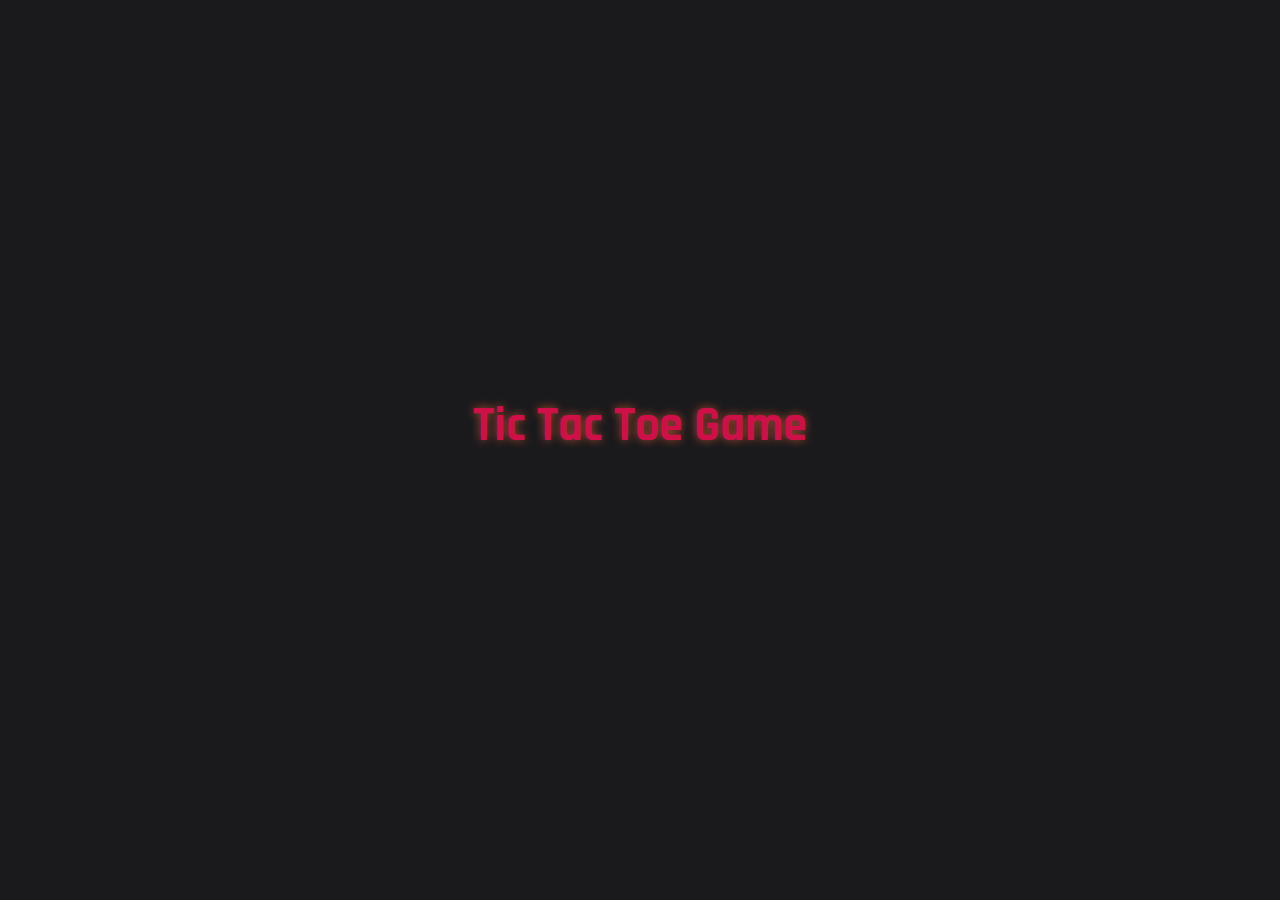
<file: index.html>
<!DOCTYPE html>
<html lang="en">
<head>
  <meta charset="UTF-8">
  <meta name="viewport" content="width=device-width, initial-scale=1.0">
  <title>Tic Tac Toe Game</title>
  <link rel="stylesheet" href="play.css">
  <link rel="preconnect" href="https://fonts.googleapis.com">
  <link rel="preconnect" href="https://fonts.gstatic.com" crossorigin>
  <link href="https://fonts.googleapis.com/css2?family=Rajdhani:wght@300;400;500;600;700&display=swap" rel="stylesheet">
  <script src="audioManager.js" defer></script> <!-- Include audio manager script -->
</head>
<body>
  <audio id="background-music" preload="auto" loop>
    <source src="Background_music.mp3" type="audio/mpeg">
  </audio>

  <div class="container" id="main-container">
    <h1 id="title" onclick="startGame()">Tic Tac Toe Game</h1>
    <h1 id="title_2" style="display:none;">Tic Tac Toe Game</h1> <!-- Initially hidden -->
    <div class="button" id="game-options" style="display:none;">
      <button id="rajdhani-regular" onclick="window.location.href='ai_difficulty.html'">Play with AI</button>
      <button id="rajdhani-regular">Play Online (coming soon)</button>
      <button id="rajdhani-regular" onclick="window.location.href='name.html'">Couch Play</button>
    </div>
  </div>
  <div id="volume-control" style="display: none;">
    <label for="volume-slider">Volume</label>
    <input type="range" id="volume-slider" min="0" max="100" value="100">
  </div>

  <script>
    function startGame() {
      const title = document.getElementById('title');
      const title_2 = document.getElementById('title_2');
      const options = document.getElementById('game-options');
      const container = document.getElementById('main-container');
      const music = document.getElementById('background-music');
      const control = document.getElementById('volume-control');

      // Start background music
      music.play();

      // Add animation class for transition
      container.classList.add('animate');

      // Show game options after transition
      setTimeout(() => {
        title.style.display = 'none'; // Hide the original title
        control.style.display = 'flex';
        title_2.style.display = 'block'; // Show the second title
        container.classList.remove('animate'); // Remove the animation effect
        options.style.display = 'flex'; // Display the game options

        // Store in session storage that the game has started
        sessionStorage.setItem('gameStarted', 'true');
      }, 1500); // Adjust the timeout to match the animation duration
    }

    window.onload = function() {
      const gameStarted = sessionStorage.getItem('gameStarted');
      const title = document.getElementById('title');
      const title_2 = document.getElementById('title_2');
      const options = document.getElementById('game-options');
      const control = document.getElementById('volume-control');

      // If the game has started, show title_2 and the options immediately
      if (gameStarted === 'true') {
        title.style.display = 'none';
        control.style.display = 'flex';
        title_2.style.display = 'block';
        options.style.display = 'flex';
      }
    };
  </script>
</body>
</html>
</file>
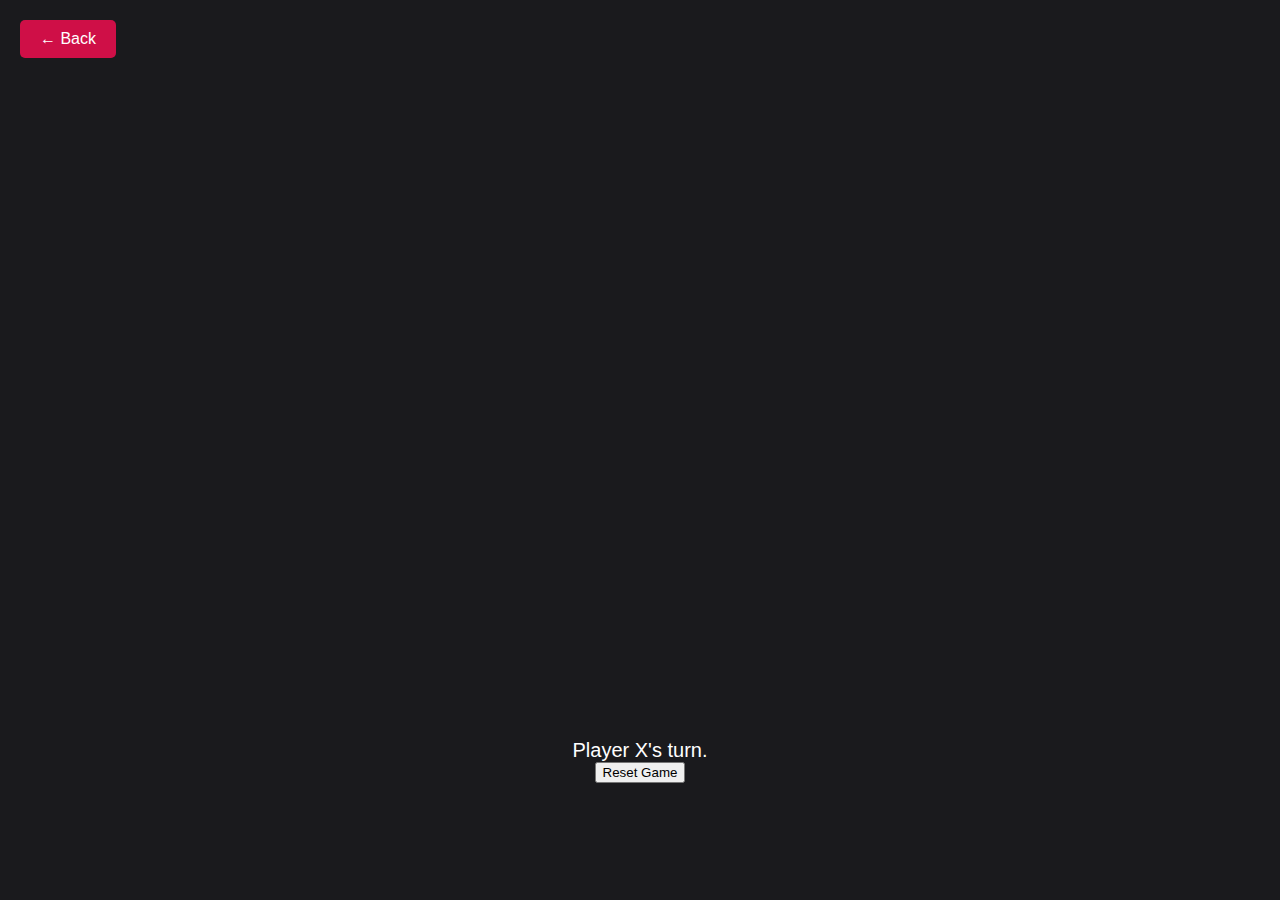
<file: ai.html>
<!DOCTYPE html>
<html lang="en">
<head>
    <meta charset="UTF-8">
    <meta name="viewport" content="width=device-width, initial-scale=1.0">
    <title>Ultimate Tic Tac Toe</title>
    <link rel="stylesheet" href="ai.css">
</head>
<body>
    
    <audio id="background-music" preload="auto" loop>
        <source src="Background_music.mp3" type="audio/mpeg">
      </audio>
      
    <button id="back-button">← Back</button>

    <div id="game">
        <div id="big-board">
            <!-- 9 small boards -->
            <div class="small-board" data-big-x="0" data-big-y="0">
                <div class="cell" data-small-x="0" data-small-y="0"></div>
                <div class="cell" data-small-x="0" data-small-y="1"></div>
                <div class="cell" data-small-x="0" data-small-y="2"></div>
                <div class="cell" data-small-x="1" data-small-y="0"></div>
                <div class="cell" data-small-x="1" data-small-y="1"></div>
                <div class="cell" data-small-x="1" data-small-y="2"></div>
                <div class="cell" data-small-x="2" data-small-y="0"></div>
                <div class="cell" data-small-x="2" data-small-y="1"></div>
                <div class="cell" data-small-x="2" data-small-y="2"></div>
            </div>
            <div class="small-board" data-big-x="0" data-big-y="1">
                <div class="cell" data-small-x="0" data-small-y="0"></div>
                <div class="cell" data-small-x="0" data-small-y="1"></div>
                <div class="cell" data-small-x="0" data-small-y="2"></div>
                <div class="cell" data-small-x="1" data-small-y="0"></div>
                <div class="cell" data-small-x="1" data-small-y="1"></div>
                <div class="cell" data-small-x="1" data-small-y="2"></div>
                <div class="cell" data-small-x="2" data-small-y="0"></div>
                <div class="cell" data-small-x="2" data-small-y="1"></div>
                <div class="cell" data-small-x="2" data-small-y="2"></div>
            </div>
            <div class="small-board" data-big-x="0" data-big-y="2">
                <div class="cell" data-small-x="0" data-small-y="0"></div>
                <div class="cell" data-small-x="0" data-small-y="1"></div>
                <div class="cell" data-small-x="0" data-small-y="2"></div>
                <div class="cell" data-small-x="1" data-small-y="0"></div>
                <div class="cell" data-small-x="1" data-small-y="1"></div>
                <div class="cell" data-small-x="1" data-small-y="2"></div>
                <div class="cell" data-small-x="2" data-small-y="0"></div>
                <div class="cell" data-small-x="2" data-small-y="1"></div>
                <div class="cell" data-small-x="2" data-small-y="2"></div>
            </div>
            <div class="small-board" data-big-x="1" data-big-y="0">
                <div class="cell" data-small-x="0" data-small-y="0"></div>
                <div class="cell" data-small-x="0" data-small-y="1"></div>
                <div class="cell" data-small-x="0" data-small-y="2"></div>
                <div class="cell" data-small-x="1" data-small-y="0"></div>
                <div class="cell" data-small-x="1" data-small-y="1"></div>
                <div class="cell" data-small-x="1" data-small-y="2"></div>
                <div class="cell" data-small-x="2" data-small-y="0"></div>
                <div class="cell" data-small-x="2" data-small-y="1"></div>
                <div class="cell" data-small-x="2" data-small-y="2"></div>
            </div>
            <div class="small-board" data-big-x="1" data-big-y="1">
                <div class="cell" data-small-x="0" data-small-y="0"></div>
                <div class="cell" data-small-x="0" data-small-y="1"></div>
                <div class="cell" data-small-x="0" data-small-y="2"></div>
                <div class="cell" data-small-x="1" data-small-y="0"></div>
                <div class="cell" data-small-x="1" data-small-y="1"></div>
                <div class="cell" data-small-x="1" data-small-y="2"></div>
                <div class="cell" data-small-x="2" data-small-y="0"></div>
                <div class="cell" data-small-x="2" data-small-y="1"></div>
                <div class="cell" data-small-x="2" data-small-y="2"></div>
            </div>
            <div class="small-board" data-big-x="1" data-big-y="2">
                <div class="cell" data-small-x="0" data-small-y="0"></div>
                <div class="cell" data-small-x="0" data-small-y="1"></div>
                <div class="cell" data-small-x="0" data-small-y="2"></div>
                <div class="cell" data-small-x="1" data-small-y="0"></div>
                <div class="cell" data-small-x="1" data-small-y="1"></div>
                <div class="cell" data-small-x="1" data-small-y="2"></div>
                <div class="cell" data-small-x="2" data-small-y="0"></div>
                <div class="cell" data-small-x="2" data-small-y="1"></div>
                <div class="cell" data-small-x="2" data-small-y="2"></div>
            </div>
            <div class="small-board" data-big-x="2" data-big-y="0">
                <div class="cell" data-small-x="0" data-small-y="0"></div>
                <div class="cell" data-small-x="0" data-small-y="1"></div>
                <div class="cell" data-small-x="0" data-small-y="2"></div>
                <div class="cell" data-small-x="1" data-small-y="0"></div>
                <div class="cell" data-small-x="1" data-small-y="1"></div>
                <div class="cell" data-small-x="1" data-small-y="2"></div>
                <div class="cell" data-small-x="2" data-small-y="0"></div>
                <div class="cell" data-small-x="2" data-small-y="1"></div>
                <div class="cell" data-small-x="2" data-small-y="2"></div>
            </div>
            <div class="small-board" data-big-x="2" data-big-y="1">
                <div class="cell" data-small-x="0" data-small-y="0"></div>
                <div class="cell" data-small-x="0" data-small-y="1"></div>
                <div class="cell" data-small-x="0" data-small-y="2"></div>
                <div class="cell" data-small-x="1" data-small-y="0"></div>
                <div class="cell" data-small-x="1" data-small-y="1"></div>
                <div class="cell" data-small-x="1" data-small-y="2"></div>
                <div class="cell" data-small-x="2" data-small-y="0"></div>
                <div class="cell" data-small-x="2" data-small-y="1"></div>
                <div class="cell" data-small-x="2" data-small-y="2"></div>
            </div>
            <div class="small-board" data-big-x="2" data-big-y="2">
                <div class="cell" data-small-x="0" data-small-y="0"></div>
                <div class="cell" data-small-x="0" data-small-y="1"></div>
                <div class="cell" data-small-x="0" data-small-y="2"></div>
                <div class="cell" data-small-x="1" data-small-y="0"></div>
                <div class="cell" data-small-x="1" data-small-y="1"></div>
                <div class="cell" data-small-x="1" data-small-y="2"></div>
                <div class="cell" data-small-x="2" data-small-y="0"></div>
                <div class="cell" data-small-x="2" data-small-y="1"></div>
                <div class="cell" data-small-x="2" data-small-y="2"></div>
            </div>
        </div>

        <div id="message">Player X's turn.</div>

        <button id="reset">Reset Game</button>
    </div>
    
    <script src="audioManager.js" defer></script> <!-- Include audio manager script -->
    <script src="ai.js"></script>
    <script src="TicTacToe.js"></script>
</body>
</html>
</file>
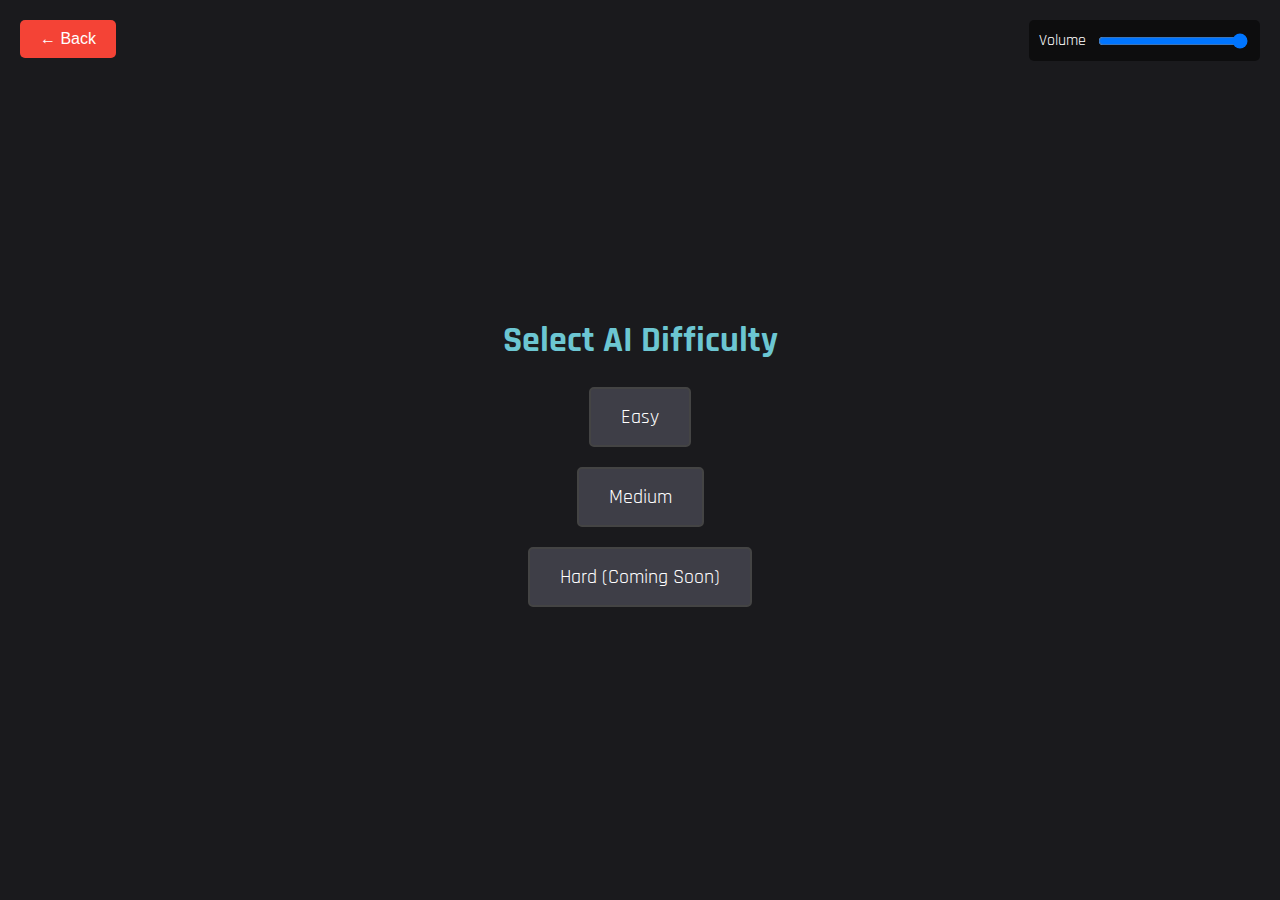
<file: ai_difficulty.html>
<!DOCTYPE html>
<html lang="en">
<head>
    <meta charset="UTF-8">
    <meta name="viewport" content="width=device-width, initial-scale=1.0">
    <title>Select AI Difficulty</title>
    <link href="https://fonts.googleapis.com/css2?family=Rajdhani:wght@300;400;500;600;700&display=swap" rel="stylesheet">
    <link rel="stylesheet" href="ai_difficulty.css">
</head>
<body>
    <audio id="background-music" preload="auto" loop>
        <source src="Background_music.mp3" type="audio/mpeg">
      </audio>
      <div id="volume-control">
        <label for="volume-slider">Volume</label>
        <input type="range" id="volume-slider" min="0" max="100" value="100">
      </div>
<div id="back-button-container">
    <button id="back-button">← Back</button>
</div>

<div class="container">
    <h1>Select AI Difficulty</h1>

    <div class="button">
        <button onclick="selectDifficulty('easy')">Easy</button>
        <button onclick="selectDifficulty('medium')">Medium</button>
        <button onclick="selectDifficulty('hard')" disabled>Hard (Coming Soon)</button>
    </div>
</div>

<script>
function selectDifficulty(difficulty) {
    localStorage.setItem('aiDifficulty', difficulty);
    window.location.href = 'ai_start_choice.html';
}

document.getElementById('back-button').addEventListener('click', function() {
    window.location.href = 'index.html';
});
</script>
<script src="audioManager.js" defer></script> <!-- Include audio manager script -->

</body>
</html>
</file>
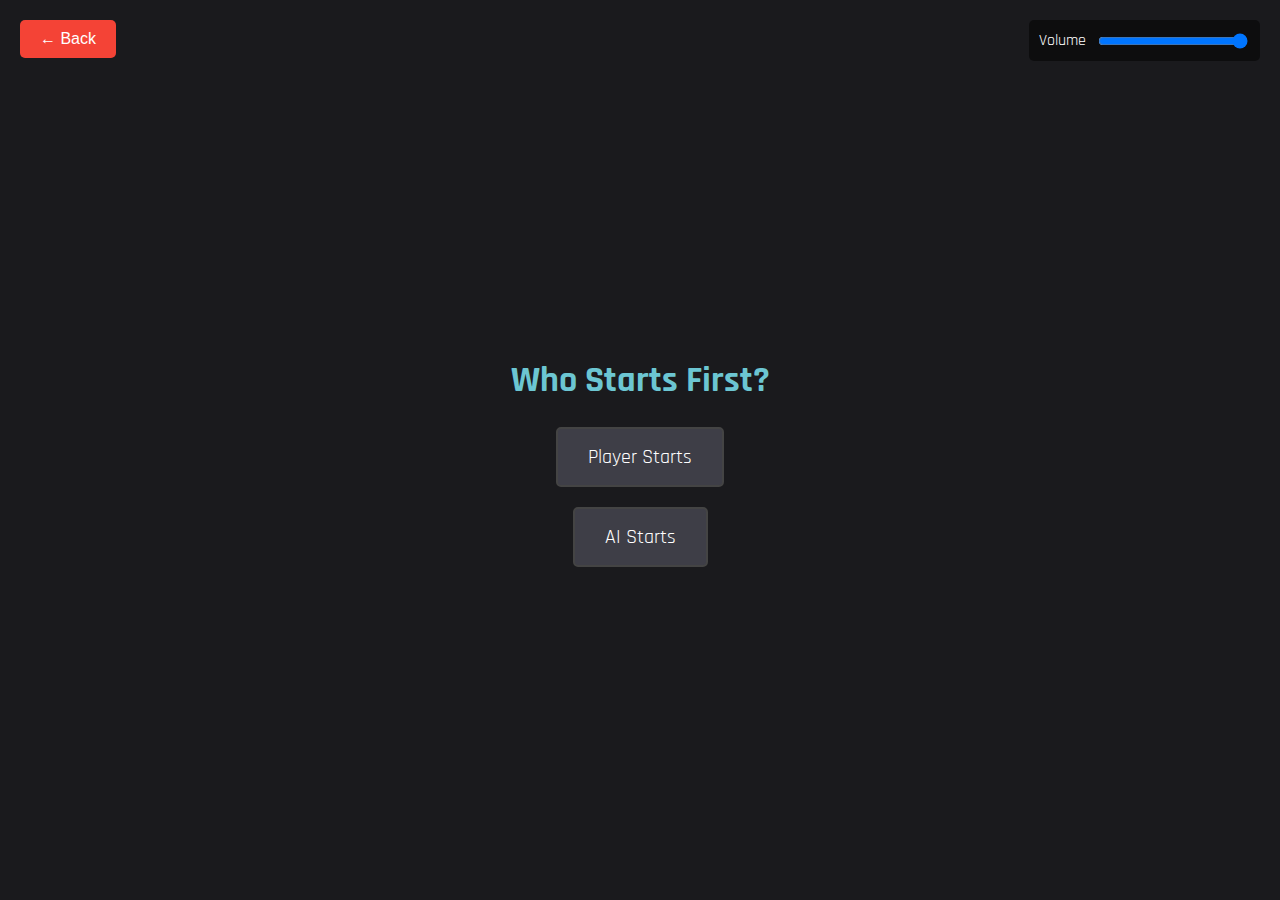
<file: ai_start_choice.html>
<!DOCTYPE html>
<html lang="en">
<head>
    <meta charset="UTF-8">
    <meta name="viewport" content="width=device-width, initial-scale=1.0">
    <title>Who Starts First?</title>
    <link href="https://fonts.googleapis.com/css2?family=Rajdhani:wght@300;400;500;600;700&display=swap" rel="stylesheet">
    <link rel="stylesheet" href="ai_start_choice.css">
</head>
<body>
    <audio id="background-music" preload="auto" loop>
        <source src="Background_music.mp3" type="audio/mpeg">
      </audio>
      <div id="volume-control">
        <label for="volume-slider">Volume</label>
        <input type="range" id="volume-slider" min="0" max="100" value="100">
      </div>
    <div id="back-button-container">
        <button id="back-button" onclick="goBack()">← Back</button>
    </div>
    <div class="container">
        <h1>Who Starts First?</h1>
        <div class="button">
            <button onclick="startGame(false)">Player Starts</button>
            <button onclick="startGame(true)">AI Starts</button>
        </div>
    </div>
    <script>
        function goBack() {
            window.location.href = 'ai_difficulty.html';
        }

        function startGame(aiStarts) {
            localStorage.setItem('aiStarts', aiStarts);
            window.location.href = 'ai.html';
        }
        
    </script>
    <script src="audioManager.js" defer></script> <!-- Include audio manager script -->

</body>
</html>
</file>
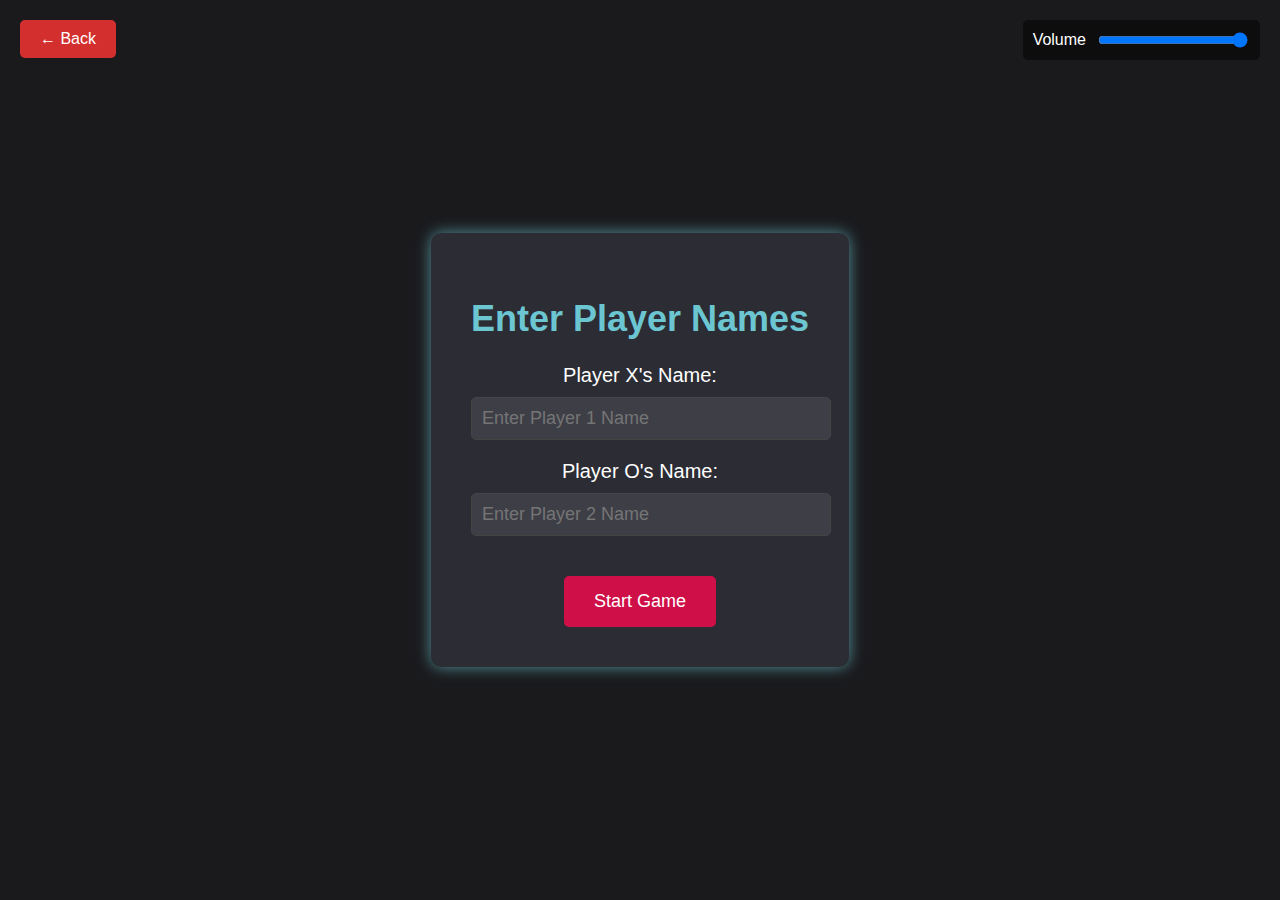
<file: name.html>
<!DOCTYPE html>
<html lang="en">
<head>
    <meta charset="UTF-8">
    <meta name="viewport" content="width=device-width, initial-scale=1.0">
    <title>Enter Player Names</title>
    <link rel="stylesheet" href="name.css">
</head>
<body>
    <audio id="background-music" preload="auto" loop>
        <source src="Background_music.mp3" type="audio/mpeg">
      </audio>
      
    <div id="back-button-container">
        <button id="back-button" onclick="window.location.href='index.html'">← Back</button>
    </div>

    <div id="player-info">
        <h1>Enter Player Names</h1>
        <form id="player-form">
            <div class="input-group">
                <label for="player1">Player X's Name:</label>
                <input type="text" id="player1" name="player1" placeholder="Enter Player 1 Name">
            </div>
            <div class="input-group">
                <label for="player2">Player O's Name:</label>
                <input type="text" id="player2" name="player2" placeholder="Enter Player 2 Name">
            </div>
            <button type="submit" id="start-game">Start Game</button>
        </form>
    </div>
    <div id="volume-control">
        <label for="volume-slider">Volume</label>
        <input type="range" id="volume-slider" min="0" max="100" value="100">
      </div>

    <script>
        document.getElementById("player-form").addEventListener("submit", function(event){
            event.preventDefault();
            const player1 = document.getElementById("player1").value;
            const player2 = document.getElementById("player2").value;

            if(player1 && player2){
                window.localStorage.setItem("player1", player1);
                window.localStorage.setItem("player2", player2);
                window.location.href = 'TicTacToe.html';  // Redirect to the game page
            } else {
                alert("Please enter names for both players.");
            }
        });
        document.getElementById('start-btn').addEventListener('click', () => {
    const p1 = document.getElementById('player1-name-input').value.trim() || 'Player X';
    const p2 = document.getElementById('player2-name-input').value.trim() || 'Player O';

    localStorage.setItem('player1', p1);
    localStorage.setItem('player2', p2);

    window.location.href = 'TicTacToe.html';
});

        
    </script>
    <script src="audioManager.js" defer></script> <!-- Include audio manager script -->

</body>
</html>
</file>
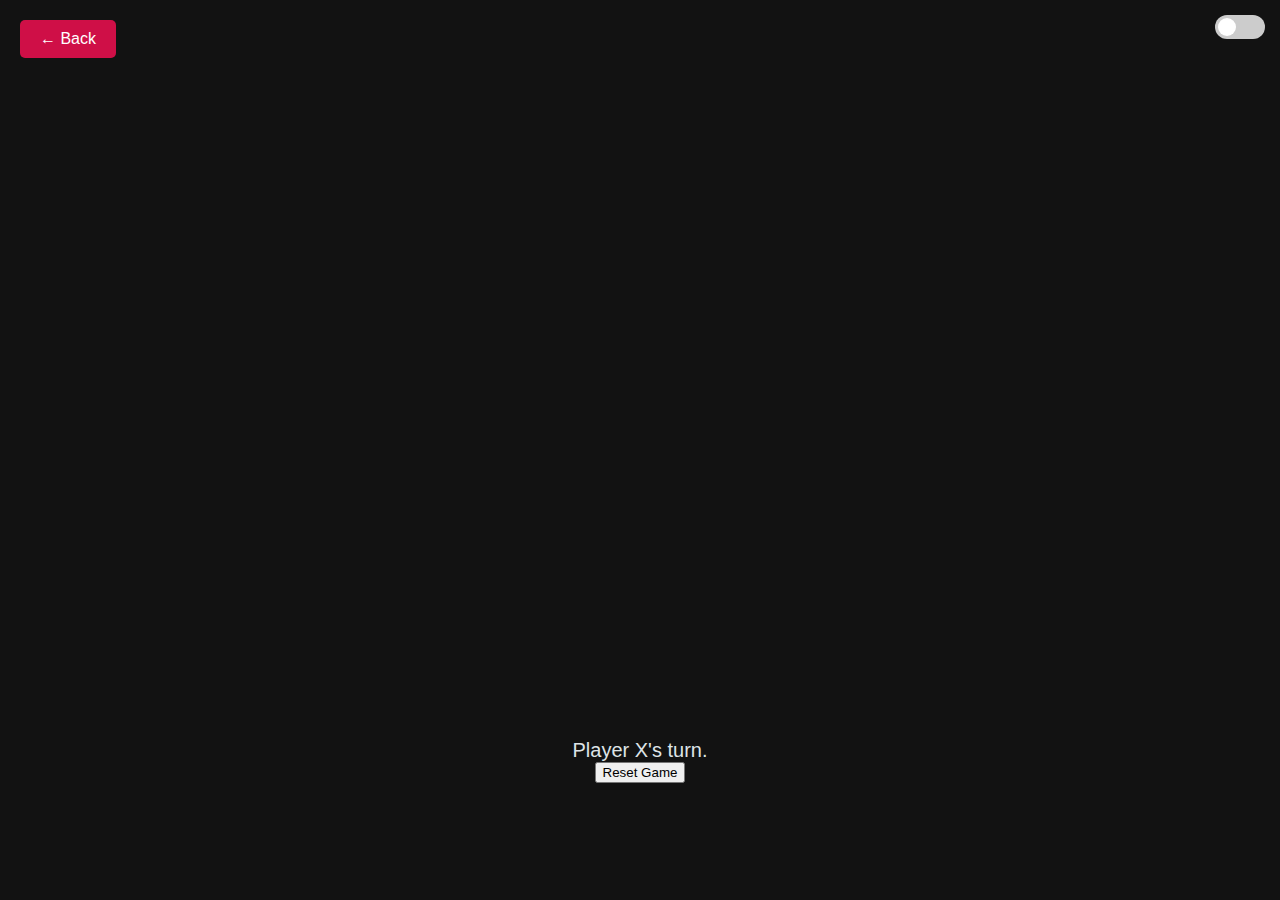
<file: TicTacToe.html>
<!DOCTYPE html>
<html lang="en">
<head>
    <meta charset="UTF-8">
    <meta name="viewport" content="width=device-width, initial-scale=1.0">
    <title>Ultimate Tic Tac Toe</title>
    <link rel="stylesheet" href="TicTacToe.css">
</head>
<body>
    <label class="theme-switch">
  <input type="checkbox" id="theme-toggle">
  <span class="slider"></span>
</label>

    <audio id="background-music" preload="auto" loop>
        <source src="Background_music.mp3" type="audio/mpeg">
      </audio>
      
    <button id="back-button">← Back</button>

    <div id="game">
        <div id="big-board">
            <!-- 9 small boards -->
            <div class="small-board" data-big-x="0" data-big-y="0">
                <div class="cell" data-small-x="0" data-small-y="0"></div>
                <div class="cell" data-small-x="0" data-small-y="1"></div>
                <div class="cell" data-small-x="0" data-small-y="2"></div>
                <div class="cell" data-small-x="1" data-small-y="0"></div>
                <div class="cell" data-small-x="1" data-small-y="1"></div>
                <div class="cell" data-small-x="1" data-small-y="2"></div>
                <div class="cell" data-small-x="2" data-small-y="0"></div>
                <div class="cell" data-small-x="2" data-small-y="1"></div>
                <div class="cell" data-small-x="2" data-small-y="2"></div>
            </div>
            <div class="small-board" data-big-x="0" data-big-y="1">
                <div class="cell" data-small-x="0" data-small-y="0"></div>
                <div class="cell" data-small-x="0" data-small-y="1"></div>
                <div class="cell" data-small-x="0" data-small-y="2"></div>
                <div class="cell" data-small-x="1" data-small-y="0"></div>
                <div class="cell" data-small-x="1" data-small-y="1"></div>
                <div class="cell" data-small-x="1" data-small-y="2"></div>
                <div class="cell" data-small-x="2" data-small-y="0"></div>
                <div class="cell" data-small-x="2" data-small-y="1"></div>
                <div class="cell" data-small-x="2" data-small-y="2"></div>
            </div>
            <div class="small-board" data-big-x="0" data-big-y="2">
                <div class="cell" data-small-x="0" data-small-y="0"></div>
                <div class="cell" data-small-x="0" data-small-y="1"></div>
                <div class="cell" data-small-x="0" data-small-y="2"></div>
                <div class="cell" data-small-x="1" data-small-y="0"></div>
                <div class="cell" data-small-x="1" data-small-y="1"></div>
                <div class="cell" data-small-x="1" data-small-y="2"></div>
                <div class="cell" data-small-x="2" data-small-y="0"></div>
                <div class="cell" data-small-x="2" data-small-y="1"></div>
                <div class="cell" data-small-x="2" data-small-y="2"></div>
            </div>
            <div class="small-board" data-big-x="1" data-big-y="0">
                <div class="cell" data-small-x="0" data-small-y="0"></div>
                <div class="cell" data-small-x="0" data-small-y="1"></div>
                <div class="cell" data-small-x="0" data-small-y="2"></div>
                <div class="cell" data-small-x="1" data-small-y="0"></div>
                <div class="cell" data-small-x="1" data-small-y="1"></div>
                <div class="cell" data-small-x="1" data-small-y="2"></div>
                <div class="cell" data-small-x="2" data-small-y="0"></div>
                <div class="cell" data-small-x="2" data-small-y="1"></div>
                <div class="cell" data-small-x="2" data-small-y="2"></div>
            </div>
            <div class="small-board" data-big-x="1" data-big-y="1">
                <div class="cell" data-small-x="0" data-small-y="0"></div>
                <div class="cell" data-small-x="0" data-small-y="1"></div>
                <div class="cell" data-small-x="0" data-small-y="2"></div>
                <div class="cell" data-small-x="1" data-small-y="0"></div>
                <div class="cell" data-small-x="1" data-small-y="1"></div>
                <div class="cell" data-small-x="1" data-small-y="2"></div>
                <div class="cell" data-small-x="2" data-small-y="0"></div>
                <div class="cell" data-small-x="2" data-small-y="1"></div>
                <div class="cell" data-small-x="2" data-small-y="2"></div>
            </div>
            <div class="small-board" data-big-x="1" data-big-y="2">
                <div class="cell" data-small-x="0" data-small-y="0"></div>
                <div class="cell" data-small-x="0" data-small-y="1"></div>
                <div class="cell" data-small-x="0" data-small-y="2"></div>
                <div class="cell" data-small-x="1" data-small-y="0"></div>
                <div class="cell" data-small-x="1" data-small-y="1"></div>
                <div class="cell" data-small-x="1" data-small-y="2"></div>
                <div class="cell" data-small-x="2" data-small-y="0"></div>
                <div class="cell" data-small-x="2" data-small-y="1"></div>
                <div class="cell" data-small-x="2" data-small-y="2"></div>
            </div>
            <div class="small-board" data-big-x="2" data-big-y="0">
                <div class="cell" data-small-x="0" data-small-y="0"></div>
                <div class="cell" data-small-x="0" data-small-y="1"></div>
                <div class="cell" data-small-x="0" data-small-y="2"></div>
                <div class="cell" data-small-x="1" data-small-y="0"></div>
                <div class="cell" data-small-x="1" data-small-y="1"></div>
                <div class="cell" data-small-x="1" data-small-y="2"></div>
                <div class="cell" data-small-x="2" data-small-y="0"></div>
                <div class="cell" data-small-x="2" data-small-y="1"></div>
                <div class="cell" data-small-x="2" data-small-y="2"></div>
            </div>
            <div class="small-board" data-big-x="2" data-big-y="1">
                <div class="cell" data-small-x="0" data-small-y="0"></div>
                <div class="cell" data-small-x="0" data-small-y="1"></div>
                <div class="cell" data-small-x="0" data-small-y="2"></div>
                <div class="cell" data-small-x="1" data-small-y="0"></div>
                <div class="cell" data-small-x="1" data-small-y="1"></div>
                <div class="cell" data-small-x="1" data-small-y="2"></div>
                <div class="cell" data-small-x="2" data-small-y="0"></div>
                <div class="cell" data-small-x="2" data-small-y="1"></div>
                <div class="cell" data-small-x="2" data-small-y="2"></div>
            </div>
            <div class="small-board" data-big-x="2" data-big-y="2">
                <div class="cell" data-small-x="0" data-small-y="0"></div>
                <div class="cell" data-small-x="0" data-small-y="1"></div>
                <div class="cell" data-small-x="0" data-small-y="2"></div>
                <div class="cell" data-small-x="1" data-small-y="0"></div>
                <div class="cell" data-small-x="1" data-small-y="1"></div>
                <div class="cell" data-small-x="1" data-small-y="2"></div>
                <div class="cell" data-small-x="2" data-small-y="0"></div>
                <div class="cell" data-small-x="2" data-small-y="1"></div>
                <div class="cell" data-small-x="2" data-small-y="2"></div>
            </div>
        </div>

        <div id="message">Player X's turn.</div>

        <button id="reset">Reset Game</button>
    </div>
<p id="message"></p>

<script src="themeManager.js"></script>

    
    <script src="audioManager.js" defer></script> <!-- Include audio manager script -->
    <script src="ai.js"></script>
    <script src="TicTacToe.js"></script>
</body>
</html>
</file>
<file: play.css>
/* General Styles */
body {
    display: flex;
    justify-content: center;
    align-items: center;
    height: 100vh;
    margin: 0;
    background-color: #1a1a1d;
    color: #ffffff;
}

.container {
    text-align: center;
    padding-bottom: 40px;
    transition: all 1.5s ease-in-out;
}

#title {
    font-family: "Rajdhani", sans-serif;
    font-size: 3rem;
    margin-bottom: 40px;
    color:   #CF0F47;
    text-shadow: 0 0 10px rgba(230, 97, 52, 0.7);
    cursor: pointer;
    transition: all 0.5s ease-in-out; /* Smooth transition for hover */
}

/* Hover effect: Change color to match title_2 on hover */
#title:hover {
    color: #FFC300; /* Same as #title_2 color */
    text-shadow: 0 0 10px rgba(255, 195, 0, 0.7), 
                 0 0 20px rgba(255, 195, 0, 0.7);
}

#title_2 {
    font-family: "Rajdhani", sans-serif;
    font-size: 3rem;
    margin-bottom: 40px;
    color: #FFC300;
    text-shadow: 0 0 10px rgba(255, 195, 0, 0.7), 
                 0 0 20px rgba(255, 195, 0, 0.7);
    cursor: pointer;
    transition: all 1.5s ease-in-out;
    display: none; /* Initially hidden */
}

/* Cool animation for when title is clicked */
.container.animate {
    transform: scale(0.5);
    opacity: 0;
}

/* After animation ends, reset format */
.container {
    transform: scale(1);
    opacity: 1;
}

/* Button container */
.button {
    display: none; /* Initially hidden */
    flex-direction: row;
    gap: 20px;
    justify-content: center;
}

/* Button Styles */
.button button {
    padding: 15px 30px; 
    font-size: 20px;
    background: linear-gradient(145deg, #3e3e47, #4e4e57);

    border-color: rgba(108, 198, 210, 0.9); /* Brighter blue focus */
    border-radius: 5px;
    cursor: pointer;
    color: #ffffff;
    transition: background-color 0.3s, box-shadow 0.3s;
    font-family: "Rajdhani", sans-serif;
    font-weight: 400;
}

/* Hover effect */
.button button:hover {
    background-color: #CF0F47;
    box-shadow: 0 0 15px #cf0c43, 
    0 0 30px #cf0c43;

}

/* Animation for buttons to appear */
.button.show {
    opacity: 1;
    transform: scale(1.05);
    transition: opacity 0.5s ease-in-out, transform 0.5s ease-in-out;
}



/* Button Spacing */
.button button {
    margin: 10px;
}

#volume-control {
    position: absolute;
    top: 20px;
    right: 20px;
    display: flex;
    align-items: center;
    background-color: rgba(0, 0, 0, 0.5);
    padding: 10px;
    border-radius: 5px;
  }
  
  #volume-control label {
    color: white;
    font-family: "Rajdhani", sans-serif;
    margin-right: 10px;
  }
  
  #volume-slider {
    width: 150px;
  }
</file>
<file: ai.css>
/* General Styles */
body {
    font-family: Arial, sans-serif;
    display: flex;
    justify-content: center;
    align-items: center;
    height: 100vh;
    margin: 0;
    background-color: #1a1a1d; /* Dark background for a modern look */
    color: #ffffff;
}

#back-button {
    position: absolute;
    top: 20px;
    left: 20px;
    background-color: #CF0F47;
    color: white;
    border: none;
    padding: 10px 20px;
    font-size: 16px;
    cursor: pointer;
    border-radius: 5px;
    transition: background-color 0.3s ease;
}

#back-button:hover {
    background-color: #790d0d;
}

#game {
    display: flex;
    flex-direction: column;
    align-items: center;
}

#big-board {
    display: grid;
    grid-template-columns: repeat(3, 1fr);
    grid-template-rows: repeat(3, 1fr);
    gap: 10px;
}

.small-board {
    display: grid;
    grid-template-columns: repeat(3, 1fr);
    grid-template-rows: repeat(3, 1fr);
    gap: 5px;
    background-color: #2c2c34; /* Darker background for small boards */
    border: 2px solid #444444;
    opacity: 0;
    transform: scale(0);
    animation: showUp 0.7s forwards;
    transition: transform 0.3s ease, box-shadow 0.3s ease;
}

@keyframes showUp {
    to {
        opacity: 1;
        transform: scale(1);
    }
}

.cell {
    display: flex;
    justify-content: center;
    align-items: center;
    width: 60px;
    height: 60px;
    background-color: #3e3e47; /* Neutral cell background */
    font-size: 24px;
    cursor: pointer;
    color: #ffffff;
    transition: background-color 0.3s ease, transform 0.2s ease;
}

.cell:hover {
background-color: #CF0F47; /* Golden hover effect */
    box-shadow: 0px 0px 10px 2px #cf0c43;
    transform: scale(1.1); /* Subtle zoom on hover */
}

.allowed {
    box-shadow: 0 0 15px 8px rgba(108, 198, 210, 0.7), inset 0 0 34px 2px rgba(108, 198, 210, 0.7); /* Glow effect */
}

.completed {
    pointer-events: none;
    background-color: #2c2c34; /* Completed board background */
    position: relative;
    opacity: 0.8;
    transition: opacity 0.3s ease;
}

.completed[data-winner="X"]::after {
    content: 'X';
    position: absolute;
    top: 50%;
    left: 50%;
    transform: translate(-50%, -50%);
    font-size: 220px;
    color: #ff3838; /* Vibrant red for X */
    opacity: 0.2;
}

.completed[data-winner="O"]::after {
    content: 'O';
    position: absolute;
    top: 50%;
    left: 50%;
    transform: translate(-50%, -50%);
    font-size: 220px;
    color: #1e90ff; /* Vibrant blue for O */
    opacity: 0.2;
}

#message {
    margin-top: 20px;
    font-size: 20px;
}

.cell.hover-x::before {
    content: 'X';
    color: #CF0F47; /* Red for X hover */
}

.cell.hover-o::before {
    content: 'O';
    color: rgba(30, 144, 255, 0.5); /* Blue for O hover */
}

#player-info {
    text-align: center;
    margin-bottom: 20px;
}

#player-info input {
    margin: 5px;
    padding: 5px;
    background-color: #3e3e47;
    color: #fff;
    border: 1px solid #555;
    border-radius: 3px;
}

#player-info button {
    padding: 10px 20px;
    font-size: 16px;
    cursor: pointer;
    margin-top: 10px;
    background-color: #444;
    color: #fff;
    border: none;
    border-radius: 5px;
    transition: background-color 0.3s ease;
}

#player-info button:hover {
    background-color: #666;
}
/* Cell hover effect only for allowed boards */
.allowed .cell:hover {
 background-color: #fcce39; /* Yellow hover color */
    box-shadow: 0px 0px 10px 2px #ffe927;
}
</file>
<file: ai_difficulty.css>
/* General body styles */
body {
    font-family: 'Rajdhani', sans-serif;
    display: flex;
    justify-content: center;
    align-items: center;
    height: 100vh;
    margin: 0;
    background-color: #1a1a1d; /* Dark background */
    color: #ffffff;
  }
  
  #back-button-container {
    position: absolute;
    top: 20px;
    left: 20px;
  }
  
  #back-button {
    background-color: #f44336;
    color: white;
    border: none;
    padding: 10px 20px;
    font-size: 16px;
    cursor: pointer;
    border-radius: 5px;
    transition: background-color 0.3s ease;
  }
  
  #back-button:hover {
    background-color: #d32f2f;
  }
  
  .container {
    text-align: center;
  }
  
  h1 {
    font-size: 36px;
    color: rgba(108, 198, 210, 1); /* Light blue header */
  }
  
  .button {
    display: flex;
    flex-direction: column;
    gap: 20px;
    justify-content: center;
    align-items: center;
  }
  
  .button button {
    padding: 15px 30px;
    font-size: 20px;
    background-color: #3e3e47;
    border: 2px solid #444444;
    border-radius: 5px;
    cursor: pointer;
    color: #ffffff;
    transition: background-color 0.3s, box-shadow 0.3s;
    font-family: "Rajdhani", sans-serif;
    font-weight: 400;
  }
  
  .button button:hover {
    background-color: #CF0F47;
    box-shadow: 0px 0px 10px 2px rgba(108, 198, 210, 0.7);
  }
  #volume-control {
    position: absolute;
    top: 20px;
    right: 20px;
    display: flex;
    align-items: center;
    background-color: rgba(0, 0, 0, 0.5);
    padding: 10px;
    border-radius: 5px;
  }
  
  #volume-control label {
    color: white;
    font-family: "Rajdhani", sans-serif;
    margin-right: 10px;
  }
  
  #volume-slider {
    width: 150px;
  }
</file>
<file: ai_start_choice.css>
/* General body styles */
body {
    font-family: 'Rajdhani', sans-serif;
    display: flex;
    justify-content: center;
    align-items: center;
    height: 100vh;
    margin: 0;
    background-color: #1a1a1d; /* Dark background */
    color: #ffffff;
  }
  
  #back-button-container {
    position: absolute;
    top: 20px;
    left: 20px;
  }
  
  #back-button {
    background-color: #f44336;
    color: white;
    border: none;
    padding: 10px 20px;
    font-size: 16px;
    cursor: pointer;
    border-radius: 5px;
    transition: background-color 0.3s ease;
  }
  
  #back-button:hover {
    background-color: #d32f2f;
  }
  
  .container {
    text-align: center;
  }
  
  h1 {
    font-size: 36px;
    color: rgba(108, 198, 210, 1); /* Light blue header */
  }
  
  .button {
    display: flex;
    flex-direction: column;
    gap: 20px;
    justify-content: center;
    align-items: center;
  }
  
  .button button {
    padding: 15px 30px;
    font-size: 20px;
    background-color: #3e3e47;
    border: 2px solid #444444;
    border-radius: 5px;
    cursor: pointer;
    color: #ffffff;
    transition: background-color 0.3s, box-shadow 0.3s;
    font-family: "Rajdhani", sans-serif;
    font-weight: 400;
  }
  
  .button button:hover {
    background-color: #CF0F47;
    box-shadow: 0px 0px 10px 2px rgba(108, 198, 210, 0.7);
  }
  #volume-control {
    position: absolute;
    top: 20px;
    right: 20px;
    display: flex;
    align-items: center;
    background-color: rgba(0, 0, 0, 0.5);
    padding: 10px;
    border-radius: 5px;
  }
  
  #volume-control label {
    color: white;
    font-family: "Rajdhani", sans-serif;
    margin-right: 10px;
  }
  
  #volume-slider {
    width: 150px;
  }
</file>
<file: name.css>
/* General body styles to match the theme */
body {
    font-family: 'Rajdhani', sans-serif;
    display: flex;
    justify-content: center;
    align-items: center;
    height: 100vh;
    margin: 0;
    background-color: #1a1a1d; /* Dark background */
    color: #ffffff;
}

#back-button-container {
    position: absolute;
    top: 20px;
    left: 20px;
}

#back-button {
    background-color: #d32f2f;
    color: white;
    border: none;
    padding: 10px 20px;
    font-size: 16px;
    cursor: pointer;
    border-radius: 5px;
    transition: background-color 0.3s ease;
}

#back-button:hover {
    background-color: #f44336;
}

#player-info {
    text-align: center;
    background-color: #2c2c34;
    padding: 40px;
    border-radius: 10px;
    box-shadow: 0 0 15px rgba(108, 198, 210, 0.7); /* Soft blue shadow */
}

h1 {
    font-size: 36px;
    color: rgba(108, 198, 210, 1); /* Light blue header */
}

.input-group {
    margin: 20px 0;
}

.input-group label {
    font-size: 20px;
    display: block;
    margin-bottom: 10px;
}

.input-group input {
    width: 100%;
    padding: 10px;
    font-size: 18px;
    background-color: #3e3e47;
    color: white;
    border: 1px solid #444;
    border-radius: 5px;
    transition: background-color 0.3s ease;
}

.input-group input:focus {
    background-color: #444;
    border-color: rgba(108, 198, 210, 0.7); /* Light blue focus effect */
}

#start-game {
    background-color: #CF0F47; /* Coral/Orange button */
    color: white;
    border: none;
    padding: 15px 30px;
    font-size: 18px;
    cursor: pointer;
    border-radius: 5px;
    transition: background-color 0.3s ease;
    margin-top: 20px;
}

#start-game:hover {
    background-color: #69192f; /* Darker coral on hover */
}
#volume-control {
    position: absolute;
    top: 20px;
    right: 20px;
    display: flex;
    align-items: center;
    background-color: rgba(0, 0, 0, 0.5);
    padding: 10px;
    border-radius: 5px;
  }
  
  #volume-control label {
    color: white;
    font-family: "Rajdhani", sans-serif;
    margin-right: 10px;
  }
  
  #volume-slider {
    width: 150px;
  }
</file>
<file: TicTacToe.css>
/* General Styles */
body {
    font-family: Arial, sans-serif;
    display: flex;
    justify-content: center;
    align-items: center;
    height: 100vh;
    margin: 0;
    background-color: #1a1a1d; 
    color: #ffffff;
}

#back-button {
    position: absolute;
    top: 20px;
    left: 20px;
    background-color: #CF0F47;
    color: white;
    border: none;
    padding: 10px 20px;
    font-size: 16px;
    cursor: pointer;
    border-radius: 5px;
    transition: background-color 0.3s ease;
}

#back-button:hover {
    background-color: #890202;
}

#game {
    display: flex;
    flex-direction: column;
    align-items: center;
}

#big-board {
    display: grid;
    grid-template-columns: repeat(3, 1fr);
    grid-template-rows: repeat(3, 1fr);
    gap: 10px;
}

.small-board {
    display: grid;
    grid-template-columns: repeat(3, 1fr);
    grid-template-rows: repeat(3, 1fr);
    gap: 5px;
    background-color: #2c2c34; 
    border: 2px solid #444444;
    opacity: 0;
    transform: scale(0);
    animation: showUp 0.7s forwards;
    transition: transform 0.3s ease, box-shadow 0.3s ease;
}

@keyframes showUp {
    to {
        opacity: 1;
        transform: scale(1);
    }
}

.cell {
    display: flex;
    justify-content: center;
    align-items: center;
    width: 60px;
    height: 60px;
    background-color: #3e3e47; 
    font-size: 24px;
    cursor: pointer;
    color: #ffffff;
    transition: background-color 0.3s ease, transform 0.2s ease;
}

.cell:hover {
    background-color: #CF0F47; 
    box-shadow: 0px 0px 10px 2px #cf0c43;
    transform: scale(1.1); 
}

.allowed {
    box-shadow: 0 0 15px 8px rgba(108, 198, 210, 0.7), inset 0 0 34px 2px rgba(108, 198, 210, 0.7);
}

.completed {
    pointer-events: none;
    background-color: #2c2c34; 
    position: relative;
    opacity: 0.8;
    transition: opacity 0.3s ease;
}

.completed[data-winner="X"]::after {
    content: 'X';
    position: absolute;
    top: 50%;
    left: 50%;
    transform: translate(-50%, -50%);
    font-size: 220px;
    color: #ff3838; 
        opacity: 0.2;
}

.completed[data-winner="O"]::after {
    content: 'O';
    position: absolute;
    top: 50%;
    left: 50%;
    transform: translate(-50%, -50%);
    font-size: 220px;
    color: #1e90ff; /* Vibrant blue for O */
    opacity: 0.2;
}

#message {
    margin-top: 20px;
    font-size: 20px;
}

.cell.hover-x::before {
    content: 'X';
    color: #CF0F47; /* Red for X hover */
    
}

.cell.hover-o::before {
    content: 'O';
    color: rgba(30, 144, 255, 0.5); /* Blue for O hover */
}

#player-info {
    text-align: center;
    margin-bottom: 20px;
}

#player-info input {
    margin: 5px;
    padding: 5px;
    background-color: #3e3e47;
    color: #fff;
    border: 1px solid #555;
    border-radius: 3px;
}

#player-info button {
    padding: 10px 20px;
    font-size: 16px;
    cursor: pointer;
    margin-top: 10px;
    background-color: #444;
    color: #fff;
    border: none;
    border-radius: 5px;
    transition: background-color 0.3s ease;
}

#player-info button:hover {
    background-color: #666;
}
/* Cell hover effect only for allowed boards */
.allowed .cell:hover {
    background-color: #fcce39; /* Yellow hover color */
    box-shadow: 0px 0px 10px 2px #ffe927;
}
/* === THEME TOGGLE === */
.theme-switch {
    position: absolute;
    top: 15px;
    right: 15px;
    display: inline-block;
    width: 50px;
    height: 24px;
}
.theme-switch input {
    display: none;
}
.slider {
    position: absolute;
    cursor: pointer;
    top: 0; left: 0; right: 0; bottom: 0;
    background-color: #ccc;
    border-radius: 34px;
    transition: .4s;
}
.slider:before {
    position: absolute;
    content: "";
    height: 18px; width: 18px;
    left: 3px; bottom: 3px;
    background-color: white;
    transition: .4s;
    border-radius: 50%;
}
input:checked + .slider {
    background-color: #66bb6a;
}
input:checked + .slider:before {
    transform: translateX(26px);
}

/* === THEME CLASSES === */
body.dark-theme {
    background-color: #121212;
    color: #dee4e7;
}
body.light-theme {
    background-color: #FAEEE7;
    color: #333;
}
body.light-theme .game-board {
    border-color: #ccc;
}
body.light-theme .cell {
    background-color: white;
    color: #333;
  
}
body.light-theme .cell.hover-x::before {
    content: 'X';
    color: rgb(200, 122, 255); /* Red for X hover */
}


body.light-theme .allowed {
    box-shadow: 0 0 15px 10px #FFC1F3, inset 0 0 34px 2px rgb(247, 123, 218); /* Glow effect */
}
body.light-theme .allowed .cell:hover {
    background-color: #B8FFD0; /* Yellow hover color */
    box-shadow: 0px 0px 10px 2px #5adc85;
}
body.light-theme .cell:hover {
    background-color: #ff9dba; /* Golden hover effect */
     box-shadow: 0px 0px 10px 2px #f45484;
    transform: scale(1.1); /* Subtle zoom on hover */
}
body.light-theme .small-board {
    display: grid;
    grid-template-columns: repeat(3, 1fr);
    grid-template-rows: repeat(3, 1fr);
    gap: 5px;
    background-color: #FCE2CE; /* Darker background for small boards */
    border: 2px solid #444444;
    opacity: 0;
    transform: scale(0);
    animation: showUp 0.7s forwards;
    transition: transform 0.3s ease, box-shadow 0.3s ease;
}
</file>
